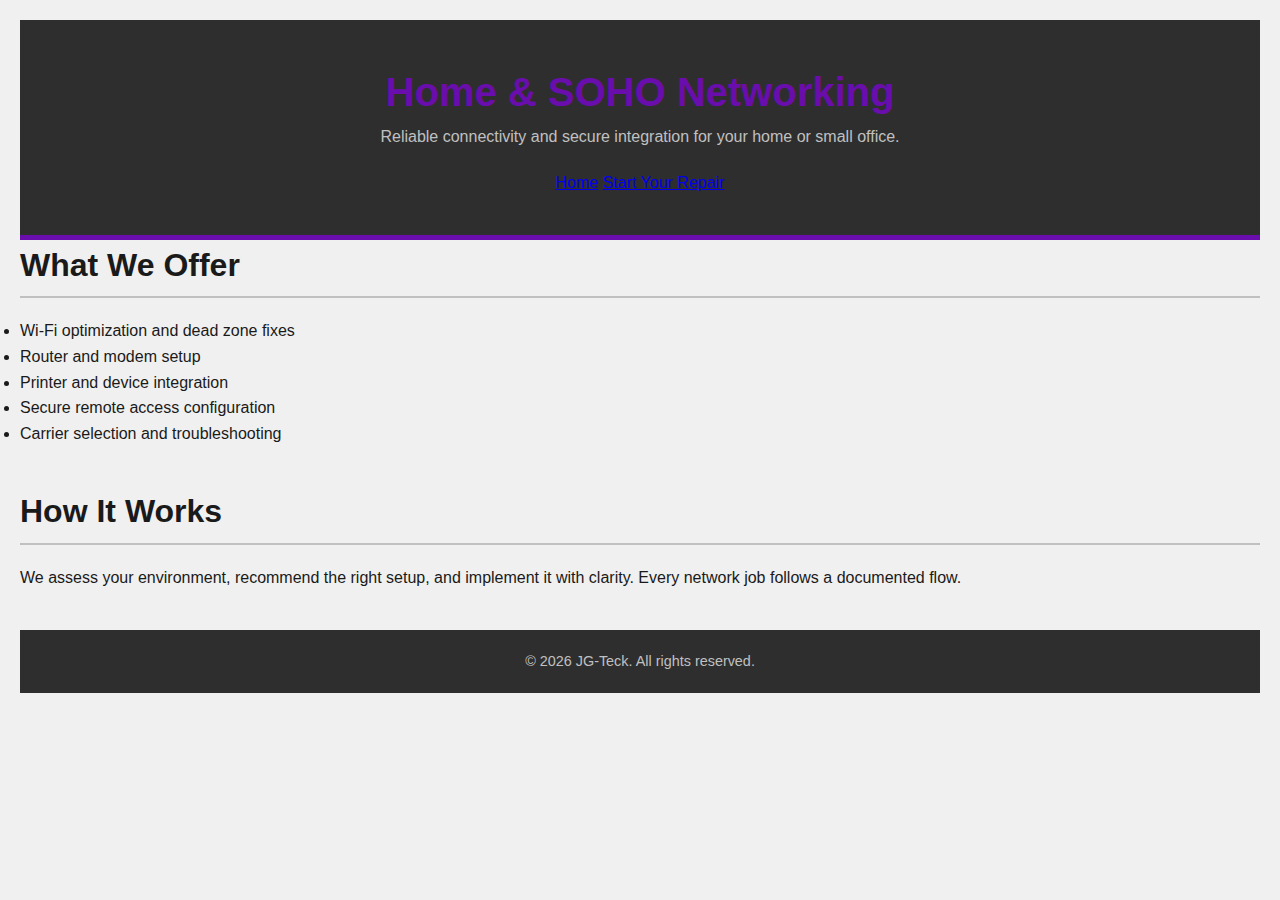
<file: 04-services/networking.html>
<!DOCTYPE html>
<html lang="en">
<head>
  <meta charset="UTF-8" />
  <meta name="viewport" content="width=device-width, initial-scale=1.0" />
  <title>Networking Services | JG-Teck</title>
  <link rel="stylesheet" href="../style.css" />
</head>
<body>
  <header>
    <h1>Home & SOHO Networking</h1>
    <p>Reliable connectivity and secure integration for your home or small office.</p>
    <nav>
      <a href="../index.html">Home</a>
      <a href="../support.html">Start Your Repair</a>
    </nav>
  </header>

  <main>
    <section>
      <h2>What We Offer</h2>
      <ul>
        <li>Wi-Fi optimization and dead zone fixes</li>
        <li>Router and modem setup</li>
        <li>Printer and device integration</li>
        <li>Secure remote access configuration</li>
        <li>Carrier selection and troubleshooting</li>
      </ul>
    </section>

    <section>
      <h2>How It Works</h2>
      <p>We assess your environment, recommend the right setup, and implement it with clarity. Every network job follows a documented flow.</p>
    </section>
  </main>

  <footer>
    <p>&copy; 2026 JG-Teck. All rights reserved.</p>
  </footer>
</body>
</html>
</file>
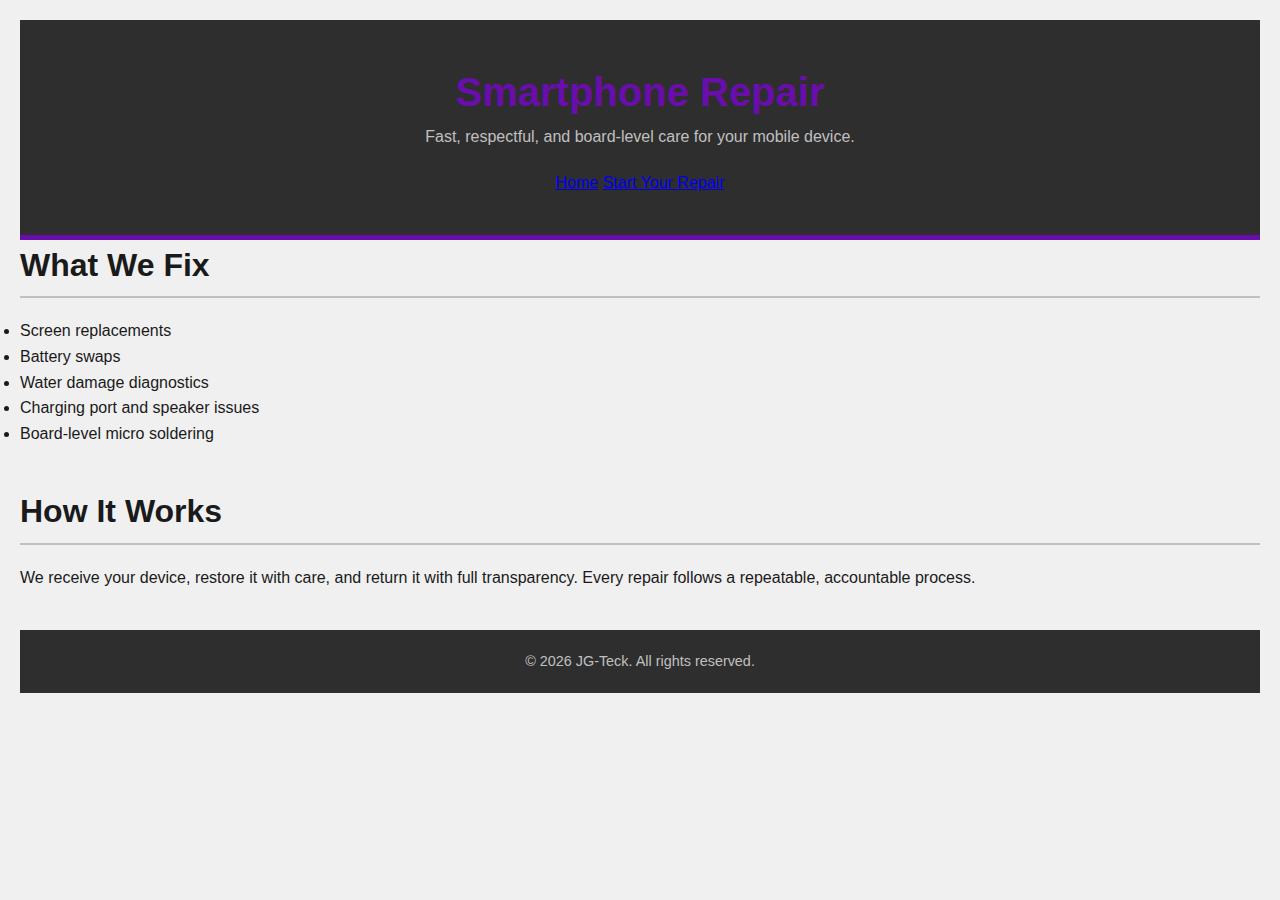
<file: 04-services/smartphone.html>
<!DOCTYPE html>
<html lang="en">
<head>
  <meta charset="UTF-8" />
  <meta name="viewport" content="width=device-width, initial-scale=1.0" />
  <title>Smartphone Repair | JG-Teck</title>
  <link rel="stylesheet" href="../style.css" />
</head>
<body>
  <header>
    <h1>Smartphone Repair</h1>
    <p>Fast, respectful, and board-level care for your mobile device.</p>
    <nav>
      <a href="../index.html">Home</a>
      <a href="../support.html">Start Your Repair</a>
    </nav>
  </header>

  <main>
    <section>
      <h2>What We Fix</h2>
      <ul>
        <li>Screen replacements</li>
        <li>Battery swaps</li>
        <li>Water damage diagnostics</li>
        <li>Charging port and speaker issues</li>
        <li>Board-level micro soldering</li>
      </ul>
    </section>

    <section>
      <h2>How It Works</h2>
      <p>We receive your device, restore it with care, and return it with full transparency. Every repair follows a repeatable, accountable process.</p>
    </section>
  </main>

  <footer>
    <p>&copy; 2026 JG-Teck. All rights reserved.</p>
  </footer>
</body>
</html>
</file>
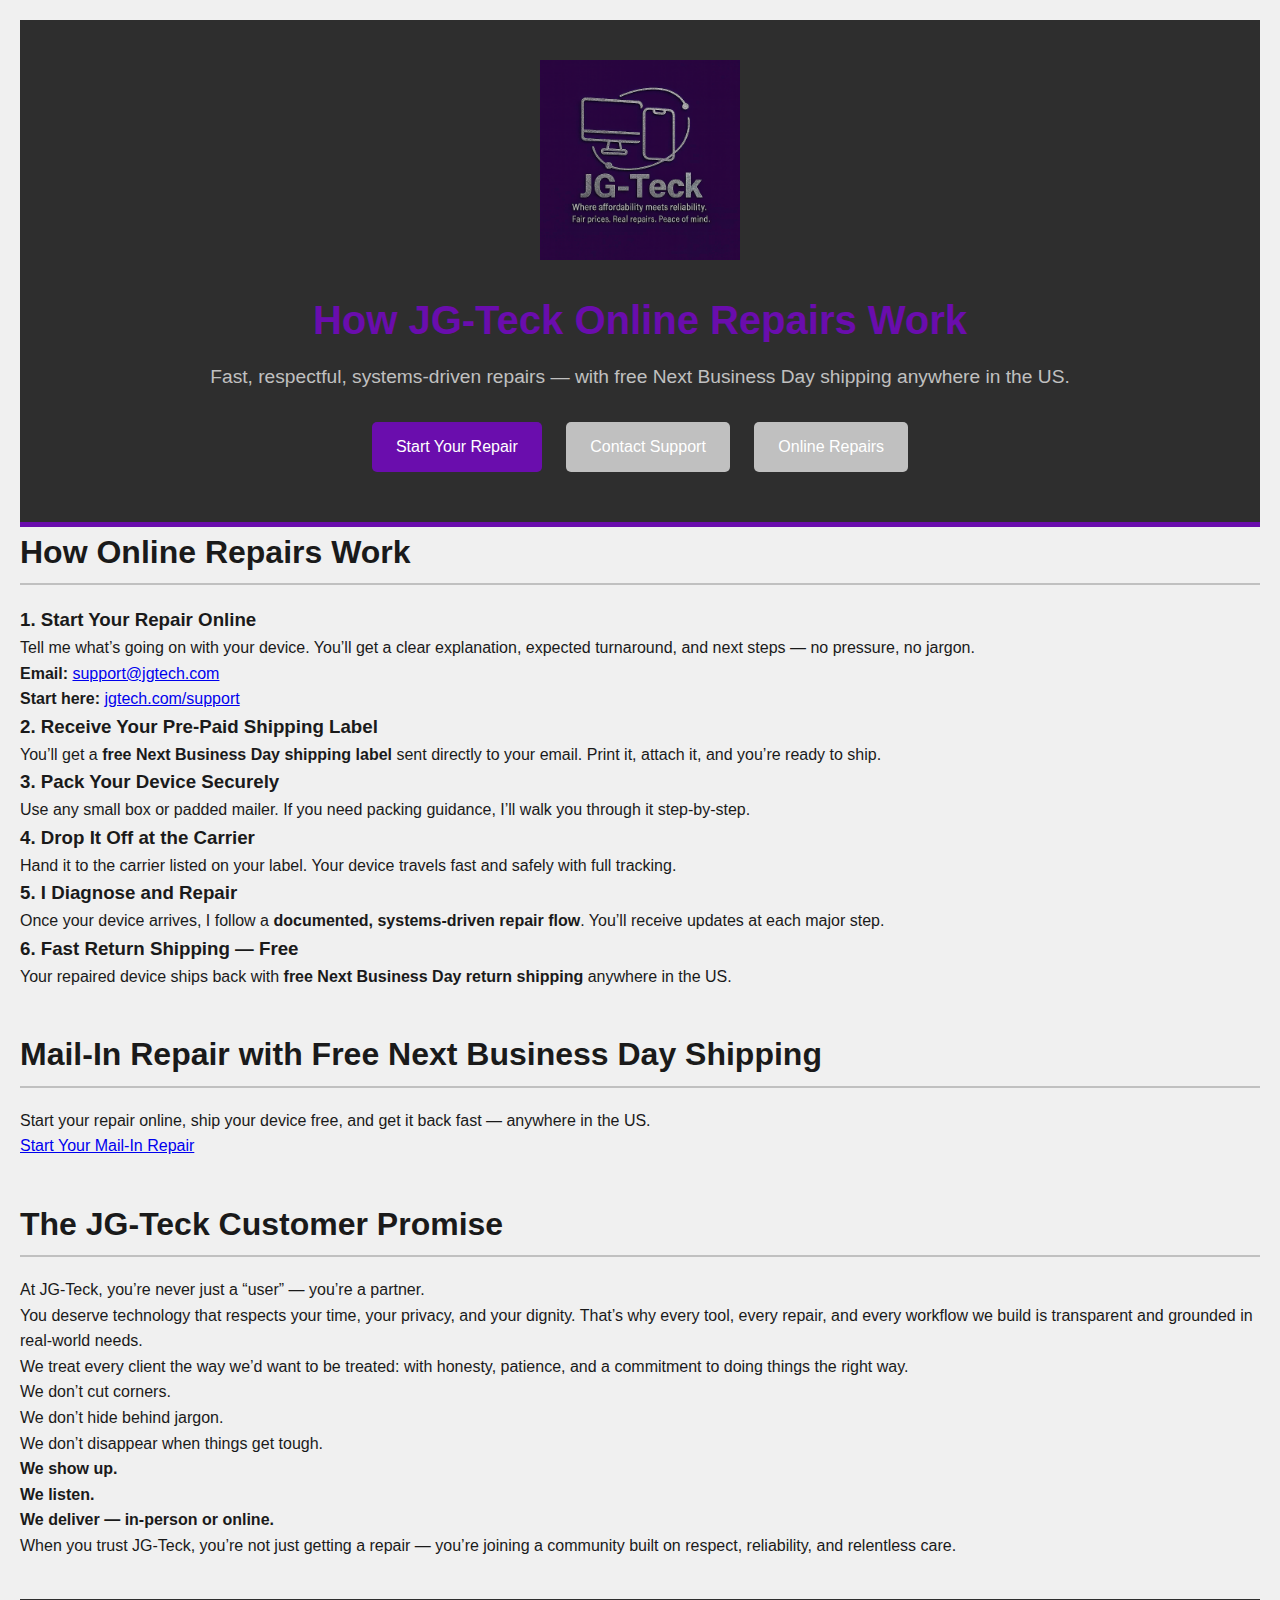
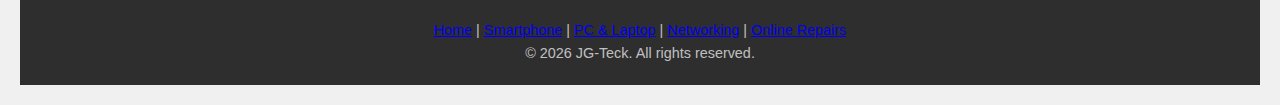
<file: services/online-repairs.html>
<!DOCTYPE html>
<html lang="en">
<head>
  <meta charset="UTF-8" />
  <meta name="viewport" content="width=device-width, initial-scale=1.0" />
  <meta name="theme-color" content="#6a0dad" />
  <title>JG‑Teck | Online Repairs</title>
  <link rel="stylesheet" href="../style.css" />
</head>

<body>
  <header>
    <img src="../assets/img/logo.png" alt="JG‑Teck Logo" class="logo" />
    <h1>How JG‑Teck Online Repairs Work</h1>
    <p class="intro">Fast, respectful, systems‑driven repairs — with free Next Business Day shipping anywhere in the US.</p>

    <nav>
      <a href="../support.html" class="cta">Start Your Repair</a>
      <a href="mailto:support@jgtech.com" class="cta secondary">Contact Support</a>
      <a href="online-repairs.html" class="cta secondary">Online Repairs</a>
    </nav>
  </header>

  <main>

    <section id="how-it-works">
      <h2>How Online Repairs Work</h2>

      <h3>1. Start Your Repair Online</h3>
      <p>Tell me what’s going on with your device. You’ll get a clear explanation, expected turnaround, and next steps — no pressure, no jargon.</p>
      <p><strong>Email:</strong> <a href="mailto:support@jgtech.com">support@jgtech.com</a><br>
         <strong>Start here:</strong> <a href="../support.html">jgtech.com/support</a>
      </p>

      <h3>2. Receive Your Pre‑Paid Shipping Label</h3>
      <p>You’ll get a <strong>free Next Business Day shipping label</strong> sent directly to your email. Print it, attach it, and you’re ready to ship.</p>

      <h3>3. Pack Your Device Securely</h3>
      <p>Use any small box or padded mailer. If you need packing guidance, I’ll walk you through it step‑by‑step.</p>

      <h3>4. Drop It Off at the Carrier</h3>
      <p>Hand it to the carrier listed on your label. Your device travels fast and safely with full tracking.</p>

      <h3>5. I Diagnose and Repair</h3>
      <p>Once your device arrives, I follow a <strong>documented, systems‑driven repair flow</strong>. You’ll receive updates at each major step.</p>

      <h3>6. Fast Return Shipping — Free</h3>
      <p>Your repaired device ships back with <strong>free Next Business Day return shipping</strong> anywhere in the US.</p>
    </section>

    <section id="mail-in-cta" class="cta-banner">
      <div class="cta-content">
        <h2>Mail‑In Repair with Free Next Business Day Shipping</h2>
        <p>Start your repair online, ship your device free, and get it back fast — anywhere in the US.</p>
        <a href="../support.html" class="cta-button">Start Your Mail‑In Repair</a>
      </div>
    </section>

    <section id="customer-promise">
      <h2>The JG‑Teck Customer Promise</h2>

      <p>At JG‑Teck, you’re never just a “user” — you’re a partner.</p>
      <p>You deserve technology that respects your time, your privacy, and your dignity. That’s why every tool, every repair, and every workflow we build is transparent and grounded in real‑world needs.</p>
      <p>We treat every client the way we’d want to be treated: with honesty, patience, and a commitment to doing things the right way.</p>
      <p>We don’t cut corners.<br>
         We don’t hide behind jargon.<br>
         We don’t disappear when things get tough.</p>
      <p><strong>We show up.<br>
         We listen.<br>
         We deliver — in‑person or online.</strong></p>
      <p>When you trust JG‑Teck, you’re not just getting a repair — you’re joining a community built on respect, reliability, and relentless care.</p>
    </section>

  </main>

  <footer>
    <p>
      <a href="../index.html">Home</a> |
      <a href="smartphone.html">Smartphone</a> |
      <a href="pc-laptop.html">PC & Laptop</a> |
      <a href="networking.html">Networking</a> |
      <a href="online-repairs.html">Online Repairs</a>
    </p>
    <p>&copy; 2026 JG‑Teck. All rights reserved.</p>
  </footer>

</body>
</html>
</file>
<file: style.css>
/* Base Reset */
* {
  margin: 0;
  padding: 0;
  box-sizing: border-box;
}

/* Body Styling */
body {
  font-family: 'Segoe UI', sans-serif;
  background-color: #f0f0f0; /* light gray */
  color: #1a1a1a; /* dark text */
  line-height: 1.6;
  padding: 20px;
}

/* Header */
header {
  text-align: center;
  background-color: #2e2e2e; /* black */
  color: #c0c0c0; /* shiny silver */
  padding: 40px 20px;
  border-bottom: 5px solid #6a0dad; /* royal purple */
}

.logo {
  max-width: 200px;
  margin-bottom: 20px;
}

h1 {
  font-size: 2.5em;
  color: #6a0dad; /* royal purple */
}

.intro {
  font-size: 1.2em;
  margin: 10px 0 20px;
}
/* Top Navigation Bar */
.topnav {
    background-color: #2e2e2e;
    padding: 10px;
    text-align: center;
    border-bottom: 3px solid #6a0dad;
}

.topnav a {
    color: #c0c0c0;
    margin: 0 15px;
    text-decoration: none;
    font-weight: 500;
}

.topnav a:hover {
    color: #6a0dad;
}

/* Navigation Buttons */
nav {
  margin-top: 20px;
}

.cta {
  display: inline-block;
  margin: 10px;
  padding: 12px 24px;
  background-color: #6a0dad; /* royal purple */
  color: white;
  text-decoration: none;
  border-radius: 5px;
  transition: background-color 0.3s ease;
}

.cta:hover {
  background-color: #4b0082; /* deeper purple */
}

.cta.secondary {
  background-color: #c0c0c0; /* shiny silver */
  color: B17DE8;
}

.cta.secondary:hover {
  background-color: #a9a9a9;
}
<meta name="theme-color" content="#6a0dad" />
/* Main Sections */
main {
  max-width: 900px;
  margin: 40px auto;
  padding: 0 20px;
}
section {
    clear: both;
    position: relative;
    z-index: 1;
}

section {
  margin-bottom: 40px;
}

h2 {
  font-size: 2em;
  color: ##c0c0c0;
  margin-bottom: 20px;
  border-bottom: 2px solid #c0c0c0;
  padding-bottom: 5px;
}

.service-block {
  background-color: white;
  border-left: 5px solid #6a0dad;
  padding: 20px;
  margin-bottom: 20px;
  box-shadow: 0 0 10px rgba(0,0,0,0.05);
}

.service-block h3 a {
  color: #c0c0c0;
  text-decoration: none;
}

.service-block h3 a:hover {
  color: #6a0dad;
}

/* Contact Section */
#contact a {
  color: #c0c0c0;
  text-decoration: none;
}

#contact a:hover {
  text-decoration: underline;
}

/* Footer */
footer {
  text-align: center;
  padding: 20px;
  background-color: #2e2e2e;
  color: #c0c0c0;
  font-size: 0.9em;
}
/* --------------------------------------------------
   Support Form (Polished JG‑Teck Styling)
-------------------------------------------------- */

.support-form {
  max-width: 520px;
  margin: 0 auto;
  padding: 28px;
  background: fff;
  border-radius: 14px;
  box-shadow: 0 4px 18px rgba(0,0,0,0.12);
}

.support-form label {
  font-weight: 600;
  margin-top: 18px;
  display: block;
}

.support-form input,
.support-form select,
.support-form textarea {
  width: 100%;
  padding: 12px;
  margin-top: 6px;
  border: 1px solid #ccc;
  border-radius: 8px;
  font-size: 1rem;
}

.support-form .cta {
  margin-top: 24px;
  width: 100%;
  padding: 14px;
  background: #6a0dad;
  color: ;
  border: none;
  border-radius: 8px;
  font-size: 1.1rem;
  cursor: pointer;
  transition: background 0.2s ease;
}

.support-form .cta:hover {
  background: #580cae;
}

.form-title {
  margin-bottom: 5px;
  font-size: 1.5rem;
  font-weight: 700;
}

.form-subtitle {
  margin-bottom: 20px;
  color: #c0c0c0;
}

.next-steps {
  margin-top: 18px;
  font-size: 0.9rem;
  color: #666;
  text-align: center;
}
</file>
